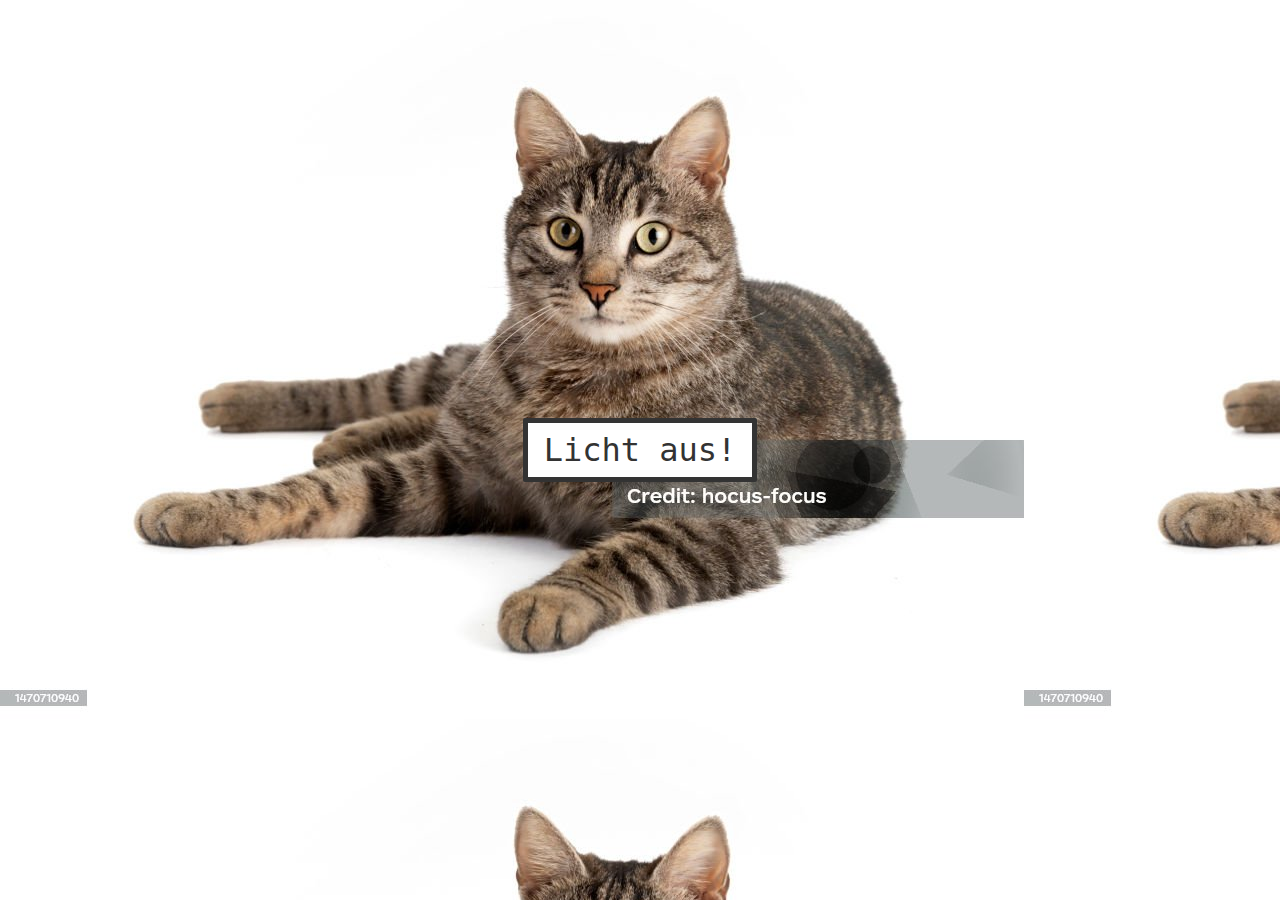
<file: 1-web-app-basics/index.html>
<!DOCTYPE html>
<html lang="en">

<head>
    <meta charset="UTF-8">
    <meta name="viewport" content="width=device-width, initial-scale=1.0">
    <link rel="stylesheet" href="style.css">
    <title>Light Switch</title>
</head>

<body class="body">

    <button class="button">Licht aus!</button>

    <script src="script.js"></script>
</body>

</html>
</file>
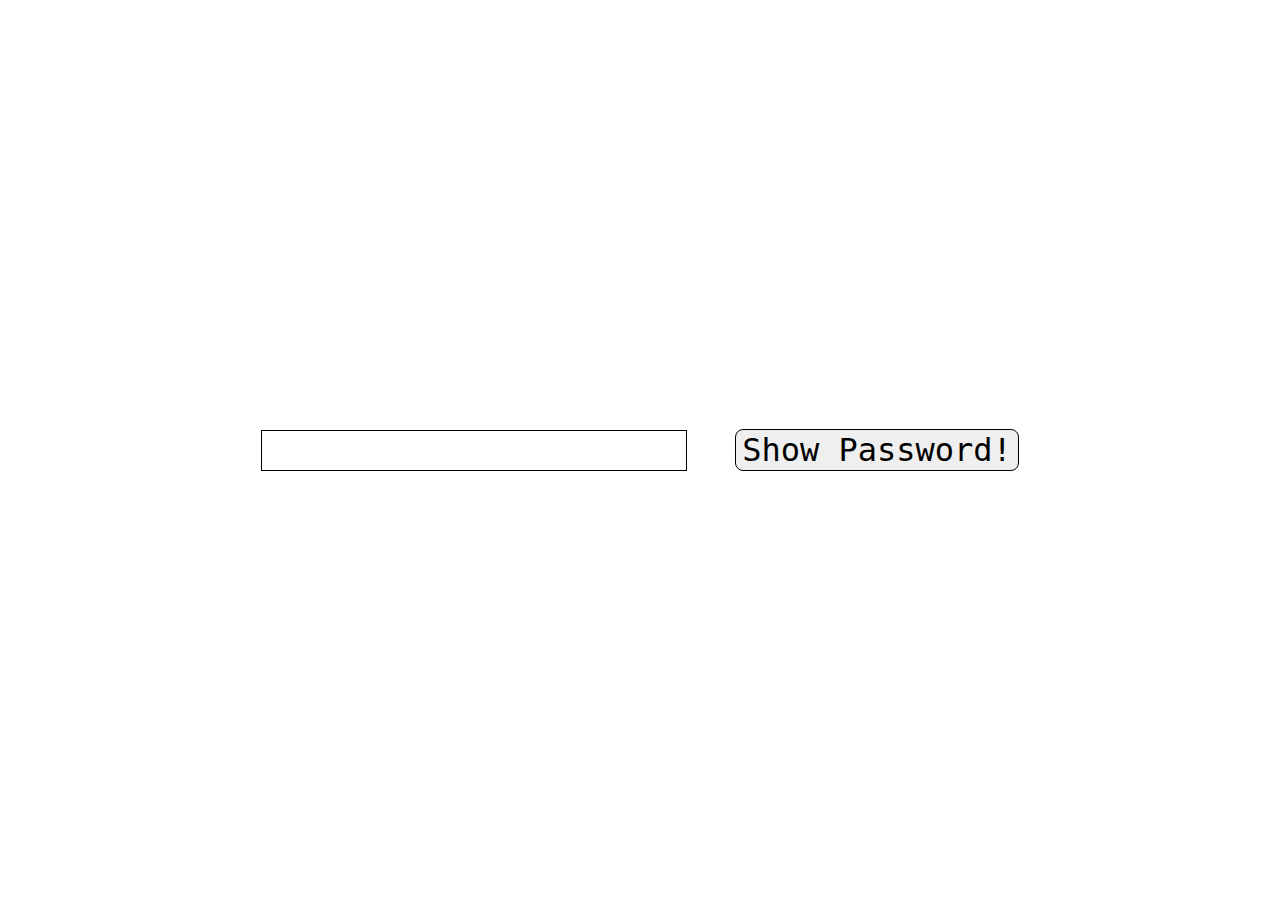
<file: 2-web-app-basics/index.html>
<!DOCTYPE html>
<html lang="en">

<head>
    <meta charset="UTF-8">
    <meta name="viewport" content="width=device-width, initial-scale=1.0">
    <link rel="stylesheet" href="style.css">
    <title>Password</title>
</head>

<body>
    <input type="password" /><button>Show Password!</button>
    <script src="script.js"></script>
</body>

</html>
</file>
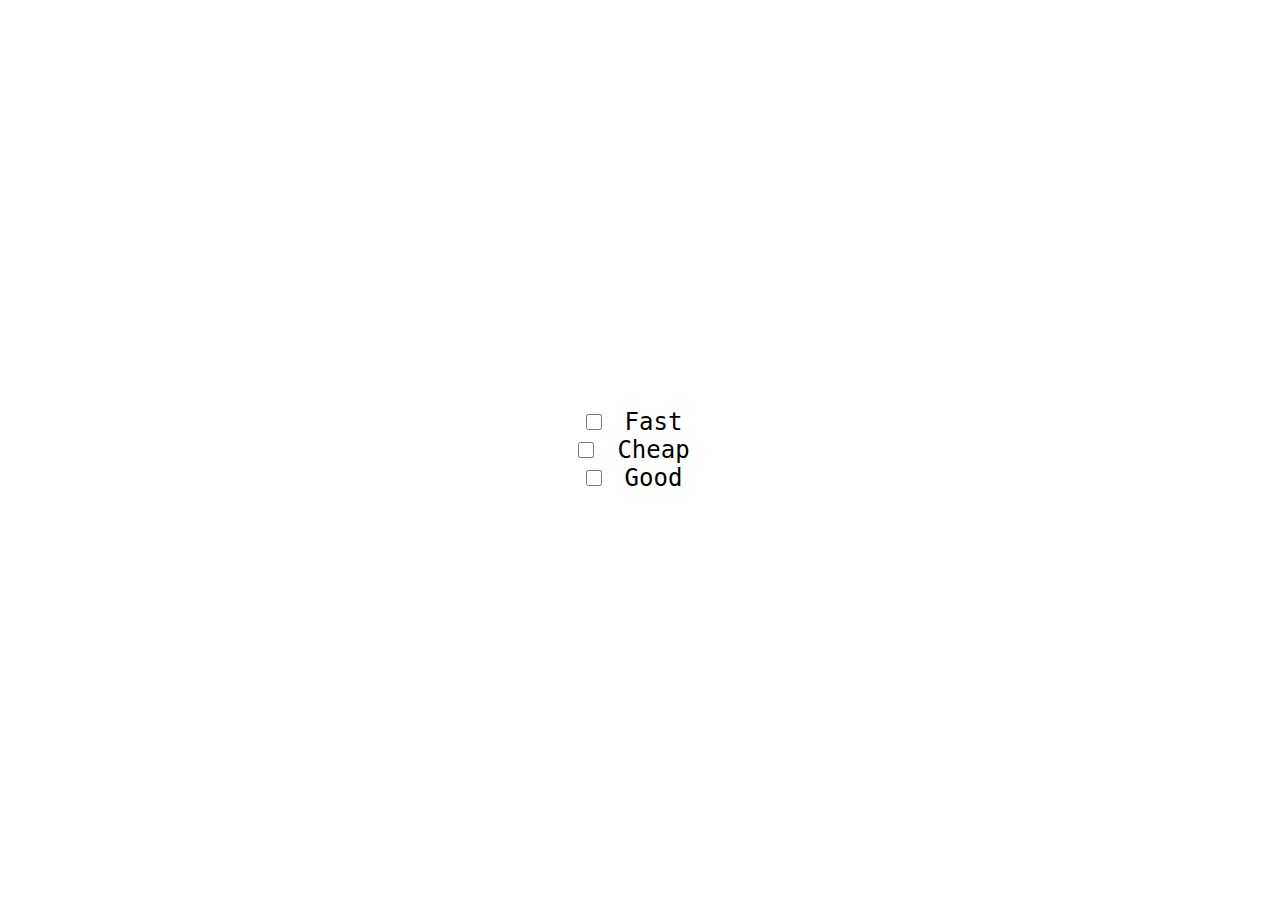
<file: 3-web-app-basics/index.html>
<!DOCTYPE html>
<html lang="en">

<head>
    <meta charset="UTF-8">
    <meta name="viewport" content="width=device-width, initial-scale=1.0">
    <link rel="stylesheet" href="style.css">
    <title>Checkboxes</title>
</head>

<body>
    <section>
        <input type="checkbox" id="fast" class="cBox">
        <label for="fast">Fast</label>
    </section>
    <section>
        <input type="checkbox" id="cheap" class="cBox">
        <label for="cheap">Cheap</label>
    </section>
    <section>
        <input type="checkbox" id="good" class="cBox">
        <label for="good">Good</label>
    </section>
    <script src="script.js"></script>
</body>

</html>
</file>
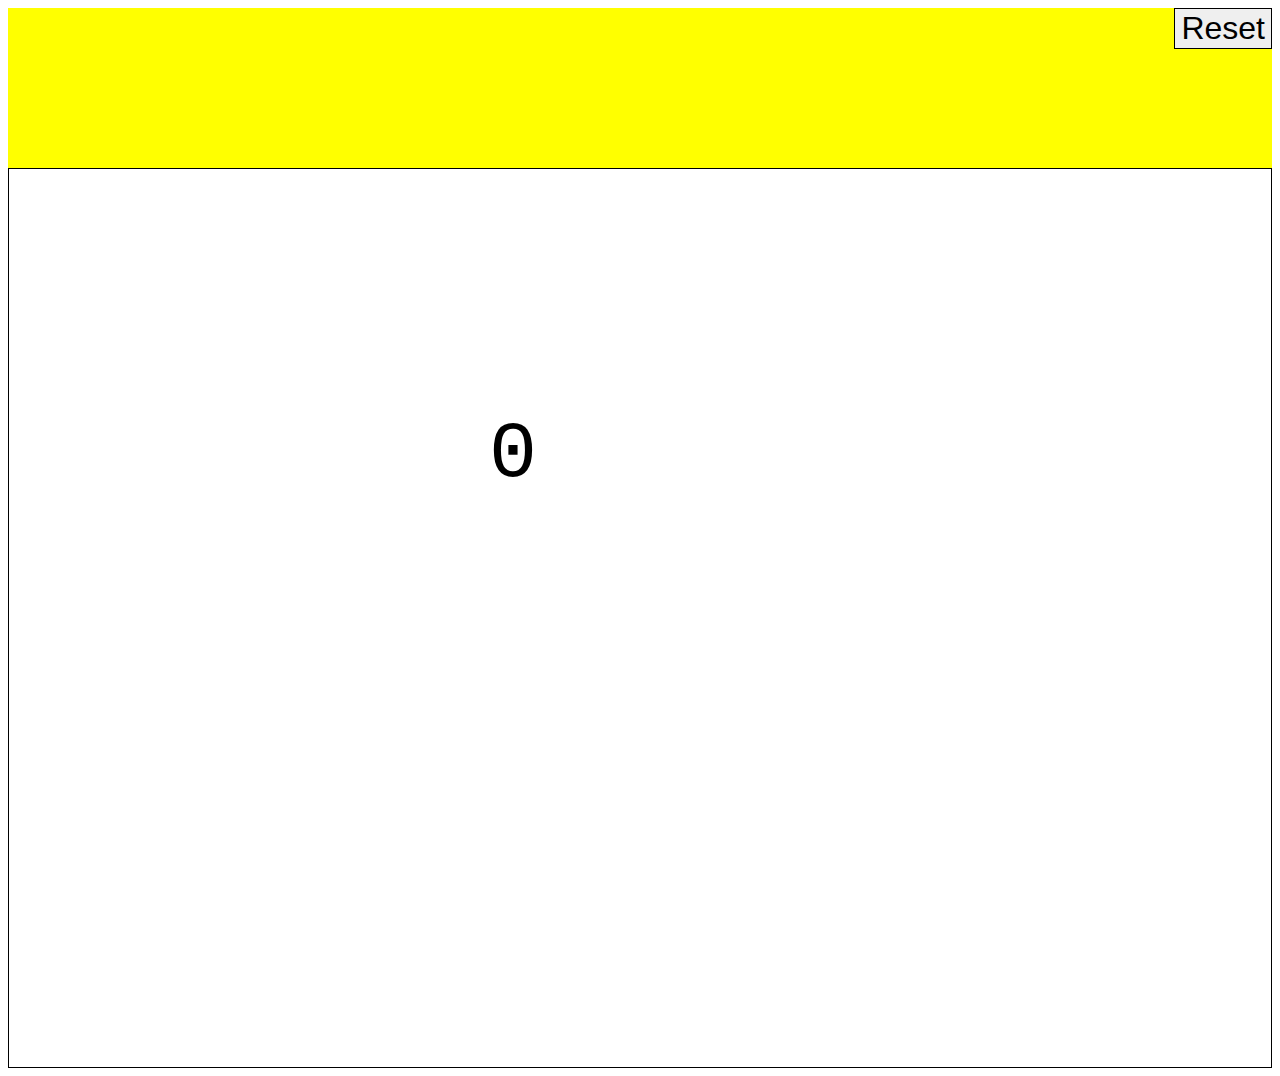
<file: 4-web-app-basics/index.html>
<!DOCTYPE html>
<html lang="en">

<head>
    <meta charset="UTF-8">
    <meta name="viewport" content="width=device-width, initial-scale=1.0">
    <link rel="stylesheet" href="style.css">
    <title>Color Counter</title>
</head>

<body>
    <header>
        <button id="reset">Reset</button>
    </header>
    <main>
        <p id="counterTag"></p>
    </main>
    <script src="script.js"></script>
</body>

</html>
</file>
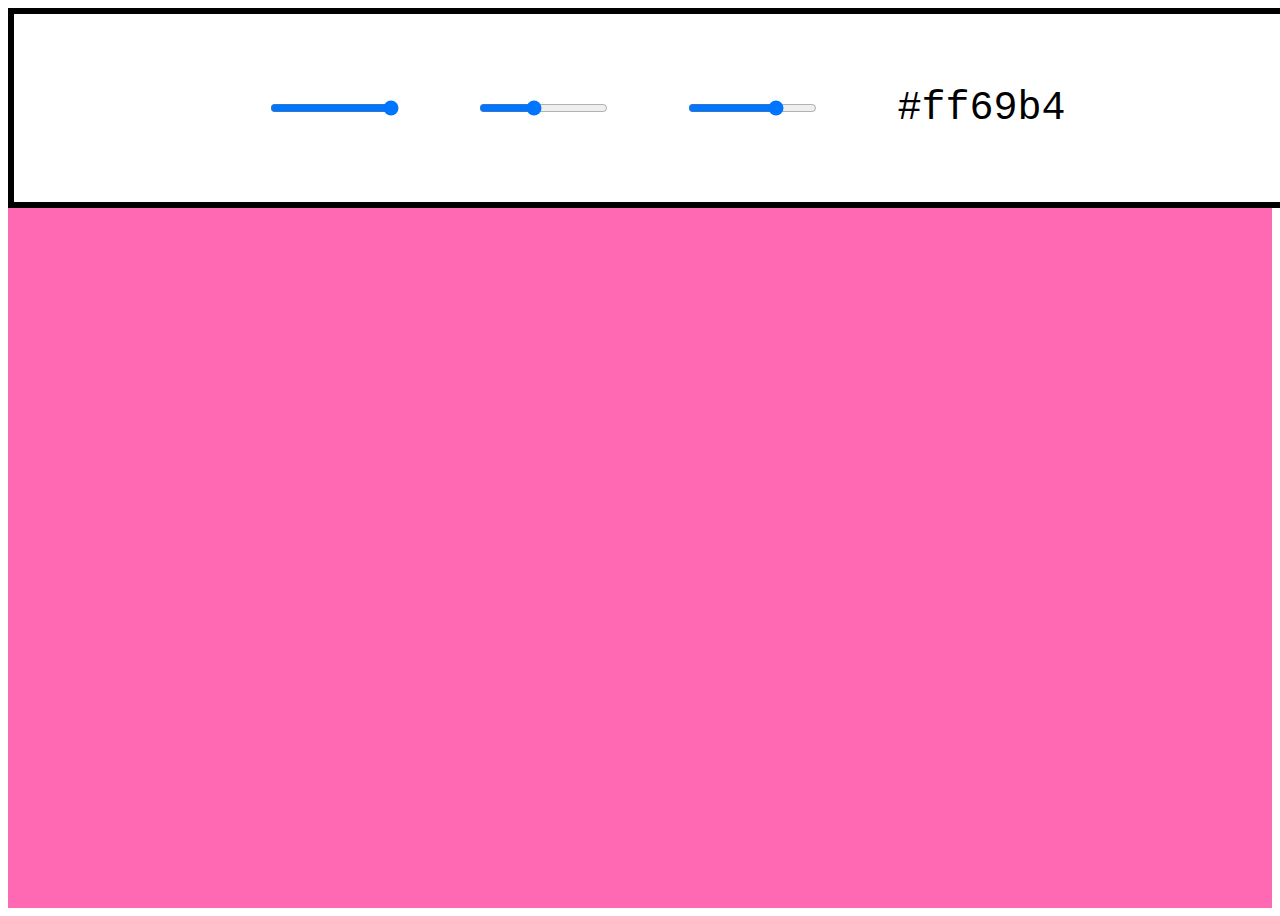
<file: 5-web-app-basics/index.html>
<!DOCTYPE html>
<html lang="en">

<head>
    <meta charset="UTF-8">
    <meta name="viewport" content="width=device-width, initial-scale=1.0">
    <link rel="stylesheet" href="style.css">
    <title>Color Mixer</title>
</head>

<body>
    <header>
        <input id="red" type="range" step="1" min="0" max="255" value="50">
        <input id="green" type="range" step="1" min="0" max="255" value="50">
        <input id="blue" type="range" step="1" min="0" max="255" value="50">
        <p id="hex">#HEX-WERT</p>
    </header>
    <main></main>
    <script src="script.js"></script>
</body>

</html>
</file>
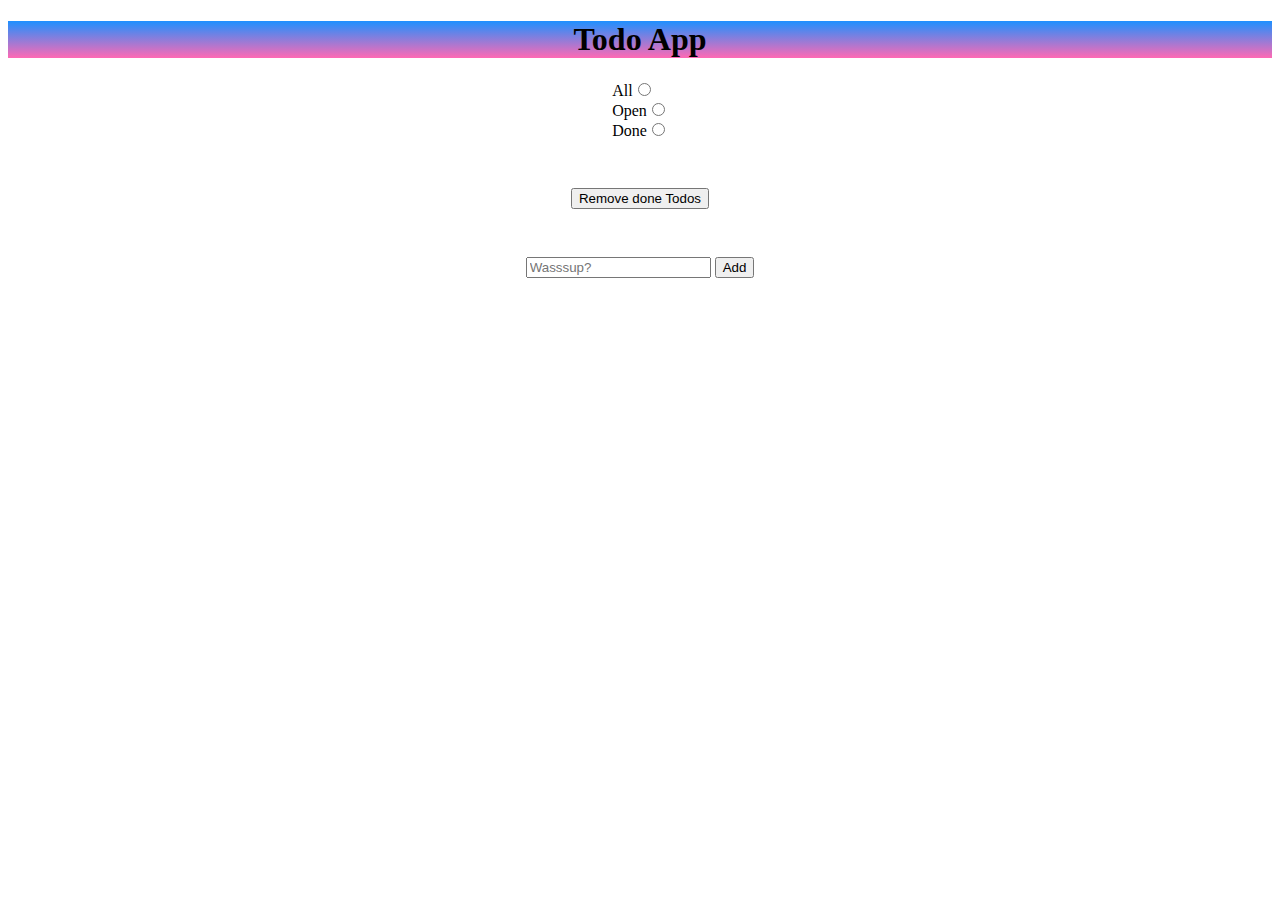
<file: todo-app/index.html>
<!DOCTYPE html>
<html lang="en">

<head>
    <meta charset="UTF-8">
    <meta name="viewport" content="width=device-width, initial-scale=1.0">
    <link rel="stylesheet" href="style.css">
    <title>ToDo App</title>
</head>

<body>
    <header>
        <h1>Todo App</h1>
    </header>
    <main>
        <form class="radio-inputs">
            <div><label for="all">All</label><input type="radio" name="filter" id="all"></div>
            <div><label for="open">Open</label><input type="radio" name="filter" id="open"></div>
            <div><label for="done">Done</label><input type="radio" name="filter" id="done"></div>
        </form>
        <div>
            <button id="remBtn">Remove done Todos</button>
        </div>
        <div class="text-field">
            <input type="text" name="new-task" id="new-task" placeholder="Wasssup?">
            <button type="submit" id="addButton">Add</button>
        </div>
        <form>
            <ul class="task-list">
                <li>Test<input type="checkbox" name="task"></li>
            </ul>
        </form>
    </main>
    <script src="script.js"></script>
</body>

</html>
</file>
<file: 1-web-app-basics/style.css>
html {
  box-sizing: border-box;
}

*,
*:before,
*:after {
  box-sizing: inherit;
}

html,
body {
  height: 100%;
}

body {
  margin: 0;
  display: flex;
  justify-content: center;
  align-items: center;
}

.body {
  transition: 0.5s ease-in-out background-image;
  background-image: url(pics/istockphoto-1470710940-1024x1024.jpg);
}

.body--dark {
  background-image: url(pics/gratisography-cyber-kitty-800x525.jpg);
}

.button {
  font-size: 2rem;
  cursor: pointer;
  font-family: monospace;
  border: 5px solid #333;
  padding: 0.5rem 1rem;
  background-color: white;
  border-radius: 2px;
  color: #333;
}

.button-dark {
  border: 5px solid snow;
  background-color: #333;
  color: rgb(239, 13, 168);
  box-shadow: 0 0 5px chartreuse, 0 0 10px chartreuse, 0 0 20px yellow;
}
</file>
<file: 2-web-app-basics/style.css>
html {
  box-sizing: border-box;
}

*,
*::before,
*::after {
  box-sizing: inherit;
}

html,
body {
  height: 100%;
}

body {
  margin: 0;
  display: flex;
  justify-content: center;
  align-items: center;
}

input {
  font-size: 2rem;
  border: 1px solid black;
  margin-right: 3rem;
}

button {
  font-size: 2rem;
  font-family: monospace;
  border: 1px solid black;
  border-radius: 0.5rem;
}
</file>
<file: 3-web-app-basics/style.css>
html {
  box-sizing: border-box;
}

*,
*::before,
*::after {
  box-sizing: inherit;
}

html,
body {
  height: 100%;
}

body {
  margin: 0;
  display: flex;
  justify-content: center;
  align-items: center;
  flex-direction: column;
  flex-wrap: nowrap;
}

input {
  align-self: flex-start;
  height: 1rem;
  width: 1rem;
}

label {
  align-self: flex-start;
  margin: 1rem;
  font-size: 1.5rem;
  font-family: monospace;
}
</file>
<file: 4-web-app-basics/style.css>
html {
  box-sizing: border-box;
}

*,
*::before,
*::after {
  box-sizing: inherit;
}

header {
  width: 100%;
  height: 10rem;
  background-color: yellow;
}

main {
  border: 1px solid black;
  width: 100%;
  min-height: 100vh;
}

button {
  font-size: 2rem;
  float: right;
  border: 1px solid black;
}

p {
  font-family: monospace;
  font-size: 5rem;
  padding-left: 30rem;
  padding-top: 10rem;
}
</file>
<file: 5-web-app-basics/style.css>
/* Im header, mit weißem background, sollen die drei range-inputs zentral, nebeneinander 
angeordnet, mit jeweiligen Farben versehen werden. Rechts daneben ein p-el, für den Hex-
Wert in schwarzem monospace. Der background vom main wird durch die rgb-Werte aus den Inputs
gestyled */

html {
  box-sizing: border-box;
  font-size: 20px;
  --r: 0;
  --g: 0;
  --b: 0;
}

*,
*::before,
*::after {
  box-sizing: inherit;
}

header {
  background-color: white;
  width: 100%;
  height: 10rem;
  border: 0.3rem solid black;
  display: flex;
  justify-content: center;
  align-items: center;
  flex-direction: row;
  position: absolute;
}

input {
  position: relative;
  flex-direction: row;
  margin: 2rem;
}

p {
  margin-left: 2rem;
  font-size: 2rem;
  font-family: monospace;
}

main {
  width: 100%;
  height: 100vh;
  background-color: rgb(var(--r), var(--g), var(--b));
}
</file>
<file: todo-app/style.css>
main {
  align-items: center;
  justify-content: center;
  display: flex;
  flex-direction: column;
}

.radio-buttons {
  display: flex;
  flex-direction: column;
}

.text-fields {
  margin-top: 3rem;
  display: flex;
  flex-direction: row;
  box-shadow: blueviolet 2rem;
}

.task-list {
  margin-top: 3rem;
  display: flex;
  flex-direction: column;
}

button {
  margin-top: 3rem;
}

h1 {
  text-align: center;
}

header {
  background: linear-gradient(to bottom, dodgerblue, hotpink);
}
</file>
